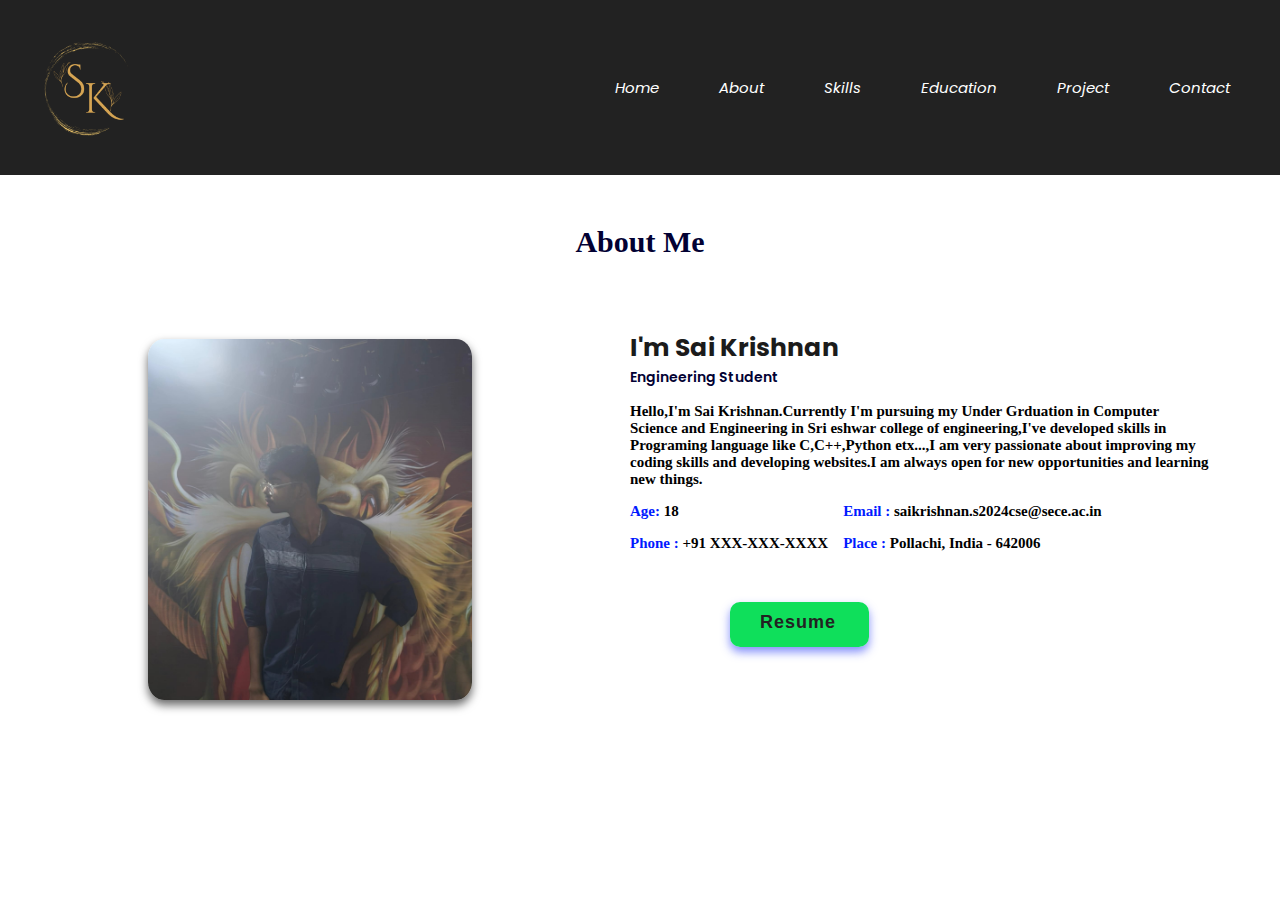
<file: about.html>
<!DOCTYPE html>
<html lang="en">
<head>
    <meta charset="UTF-8">
    <meta name="viewport" content="width=device-width, initial-scale=1.0">
    <title>Sai's-About-Page</title>
    <link rel="shortcut icon" href="img/Logo.PNG" type="image/x-icon">
    <link href="https://unpkg.com/boxicons@2.1.4/css/boxicons.min.css" rel="stylesheet">
    <link rel="stylesheet" href="https://cdnjs.cloudflare.com/ajax/libs/font-awesome/5.15.3/css/all.min.css" integrity="sha512-iBBXm8fW90+nuLcSKlbmrPcLa0OT92xO1BIsZ+ywDWZCvqsWgccV3gFoRBv0z+8dLJgyAHIhR35VZc2oM/gI1w==" crossorigin="anonymous" referrerpolicy="no-referrer" />
    <link rel="stylesheet" href="asserts/css/about.css">
</head>
<body>
    <header id="head" class="head">
        <div class="logo">
            <img src="asserts/img/logo.png" alt="SaiKriz">
        </div>
        <nav id="nav-menu" class="nav-menu">
            <ul>
                <li style="font-size: 15px;"><a href="index.html">Home</a></li>
                <li style="font-size: 15px;"><a href="#about">About</a></li>
                <li style="font-size: 15px;"><a href="skill.html">Skills</a></li>
                <li style="font-size: 15px;"><a href="education.html">Education</a></li>
                <li style="font-size: 15px;"><a href="project.html">Project</a></li>
                <li style="font-size: 15px;"><a href="contact.html">Contact</a></li>
            </ul>
        </nav>
    </header>
    <section class="about" id="about">
        <h2 class="heading"><i class="fas fa-user-alt"></i> About <span>Me</span></h2>
        
        <div class="row">
    
        <div class="image">
            <img draggable="false" class="tilt" src="asserts/img/profile1.jpg" alt="">
        </div>
        <div class="content">
            <h3>I'm Sai Krishnan</h3>
            <span class="tag">Engineering Student</span>
            
            <p>Hello,I'm Sai Krishnan.Currently I'm pursuing my Under Grduation in Computer Science and Engineering in Sri eshwar college of engineering,I've developed skills in Programing language like C,C++,Python etx...,I am very passionate about improving my coding skills and developing websites.I am always open for new opportunities and learning new things. </p>
            
            <div class="box-container">
               <div class="box">
                  <p><span> Age: </span> 18</p>
                  <p><span> Phone : </span> +91 XXX-XXX-XXXX</p>
                </div> 
                <div class="box">
                  <p><span> Email : </span>saikrishnan.s2024cse@sece.ac.in</p>
                  <p><span> Place : </span> Pollachi, India - 642006</p>
                </div>
            </div>
            
            <div class="resumebtn">
                <a href="asserts/resume/SAI resume.pdf" target="_blank" class="btn"><span>Resume</span>
                    <i class="fas fa-chevron-right"></i>
                </a>
            </div>
    
        </div>
        </div>
    </section>
</body>
</html>
</file>
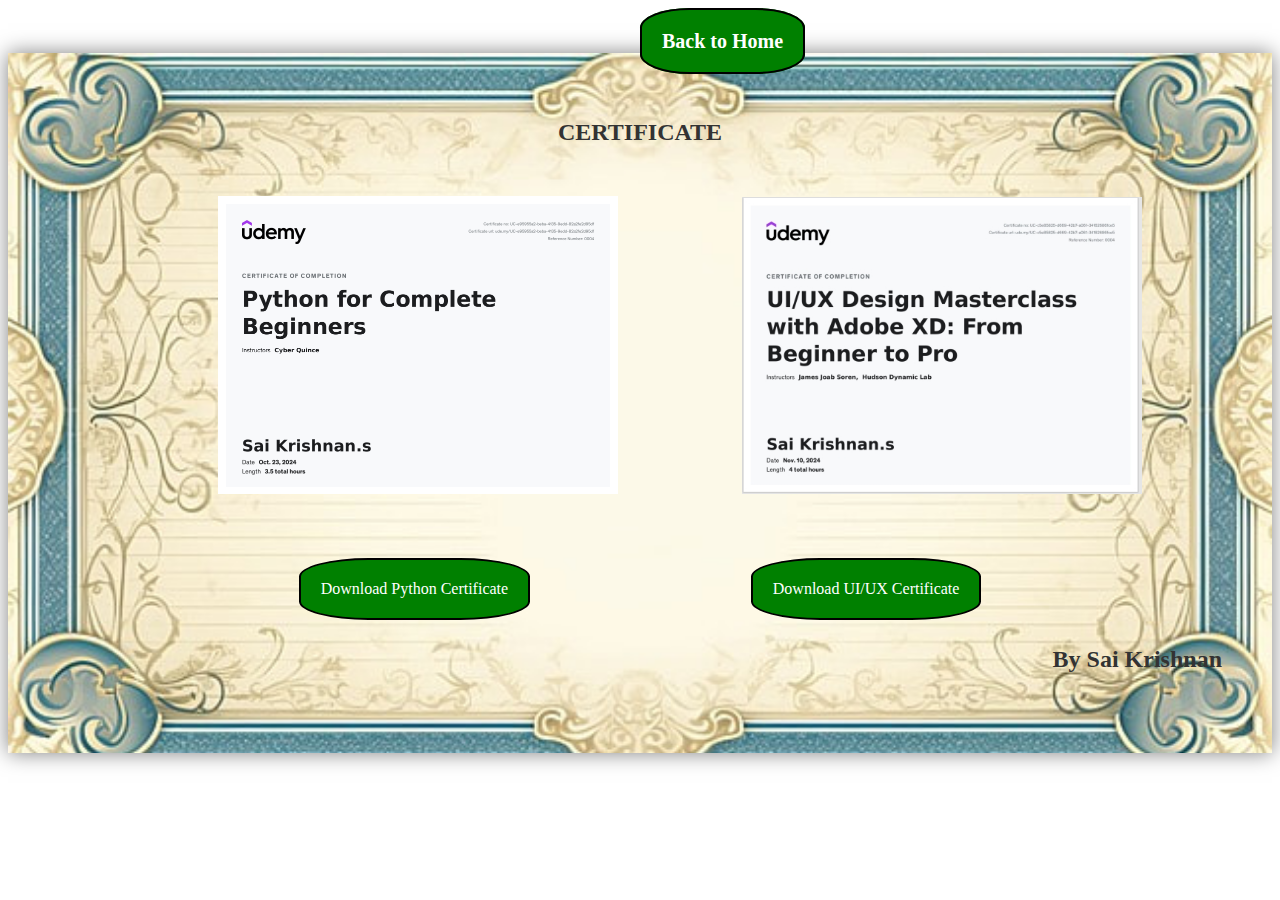
<file: certificate.html>
<!DOCTYPE html>
<html lang="en">
<head>
    <meta charset="UTF-8">
    <meta name="viewport" content="width=device-width, initial-scale=1.0">
    <title>Certificate</title>
    <link rel="stylesheet" href="certificate.css">
</head>
<body>
    <div class="back-button">
        <a href="index.html">Back to Home</a>
    </div>
    <div class="certificate">
        <h1>CERTIFICATE</h1>
        <div class="certificate-content">
            <div class="certificate-image">
                <img src="img/Python.jpg" alt="Python">
                <img src="img/UI-UX.jpeg" alt="UI-UX">
            </div>
            <div class="downloard-button">
                <a href="pdf/python-certificate.pdf" download>Download Python Certificate</a>
                <a href="pdf/UI-UX.pdf" download>Download UI/UX Certificate</a>
            </div>
        </div>
        <div class="sign">
            <h1>By Sai Krishnan</h1>
        </div>
    </div>
</body>
</html>
</file>
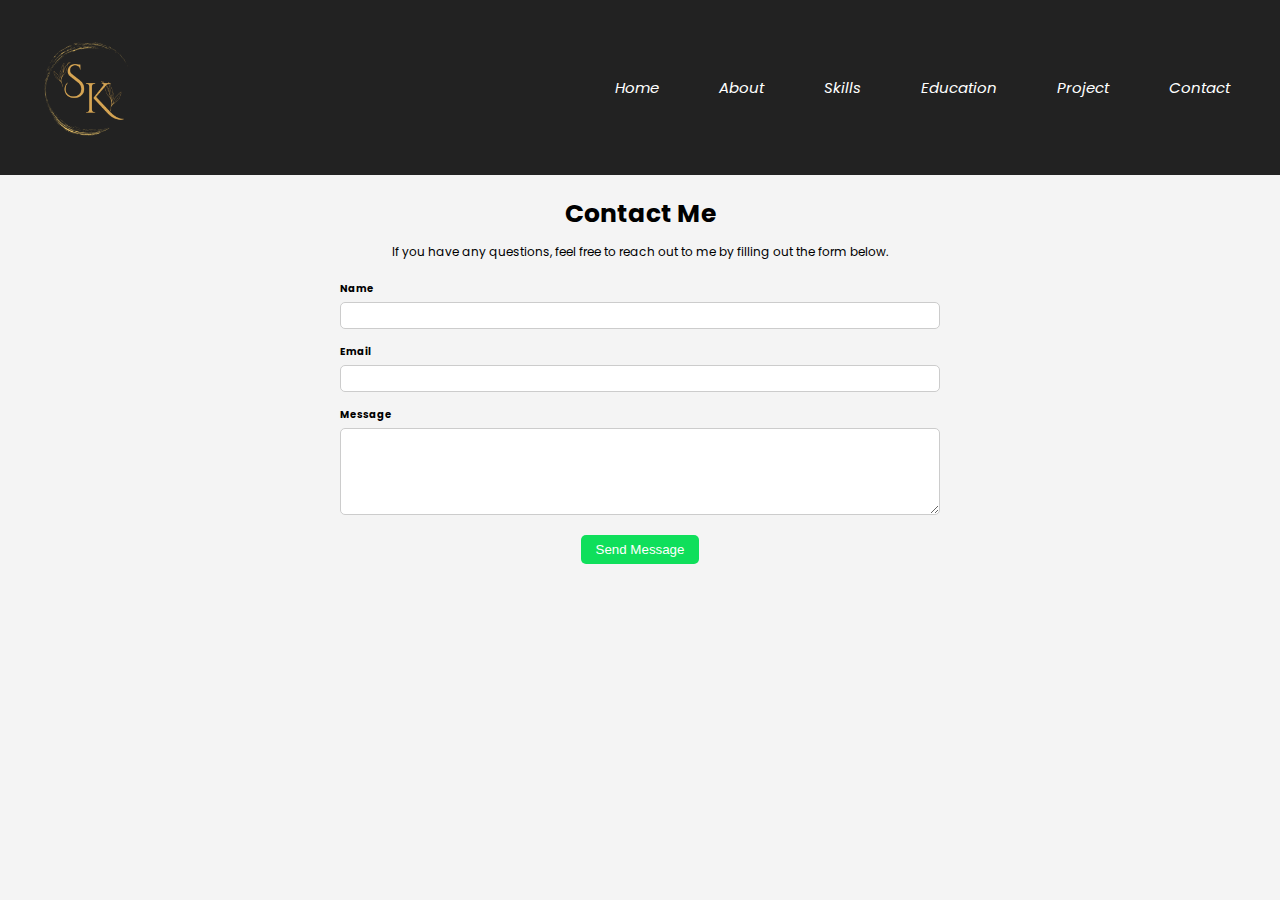
<file: contact.html>
<!DOCTYPE html>
<html lang="en">
<head>
    <meta charset="UTF-8">
    <meta name="viewport" content="width=device-width, initial-scale=1.0">
    <title>Sai's-About-Page</title>
    <link rel="shortcut icon" href="img/Logo.PNG" type="image/x-icon">
    <link href="https://unpkg.com/boxicons@2.1.4/css/boxicons.min.css" rel="stylesheet">
    <link rel="stylesheet" href="https://cdnjs.cloudflare.com/ajax/libs/font-awesome/5.15.3/css/all.min.css" integrity="sha512-iBBXm8fW90+nuLcSKlbmrPcLa0OT92xO1BIsZ+ywDWZCvqsWgccV3gFoRBv0z+8dLJgyAHIhR35VZc2oM/gI1w==" crossorigin="anonymous" referrerpolicy="no-referrer" />
    <link rel="stylesheet" href="asserts/css/contact.css">
</head>
<body>
    <header id="head" class="head">
        <div class="logo">
            <img src="asserts/img/logo.png" alt="SaiKriz">
        </div>
        <nav id="nav-menu" class="nav-menu">
            <ul>
                <li style="font-size: 15px;"><a href="index.html">Home</a></li>
                <li style="font-size: 15px;"><a href="about.html">About</a></li>
                <li style="font-size: 15px;"><a href="skill.html">Skills</a></li>
                <li style="font-size: 15px;"><a href="education.html">Education</a></li>
                <li style="font-size: 15px;"><a href="project.html">Project</a></li>
                <li style="font-size: 15px;"><a href="#contact">Contact</a></li>
            </ul>
        </nav>
    </header>
    
    <main>
        <section class="contact">
            <h2>Contact Me</h2>
            <p>If you have any questions, feel free to reach out to me by filling out the form below.</p>
            <form action="submit_form.php" method="post">
                <div class="form-group">
                    <label for="name">Name</label>
                    <input type="text" id="name" name="name" required>
                </div>
                <div class="form-group">
                    <label for="email">Email</label>
                    <input type="email" id="email" name="email" required>
                </div>
                <div class="form-group">
                    <label for="message">Message</label>
                    <textarea id="message" name="message" rows="5" required></textarea>
                </div>
                <button type="submit" class="btn">Send Message</button>
            </form>
        </section>
    </main>
</body>
</html>
</file>
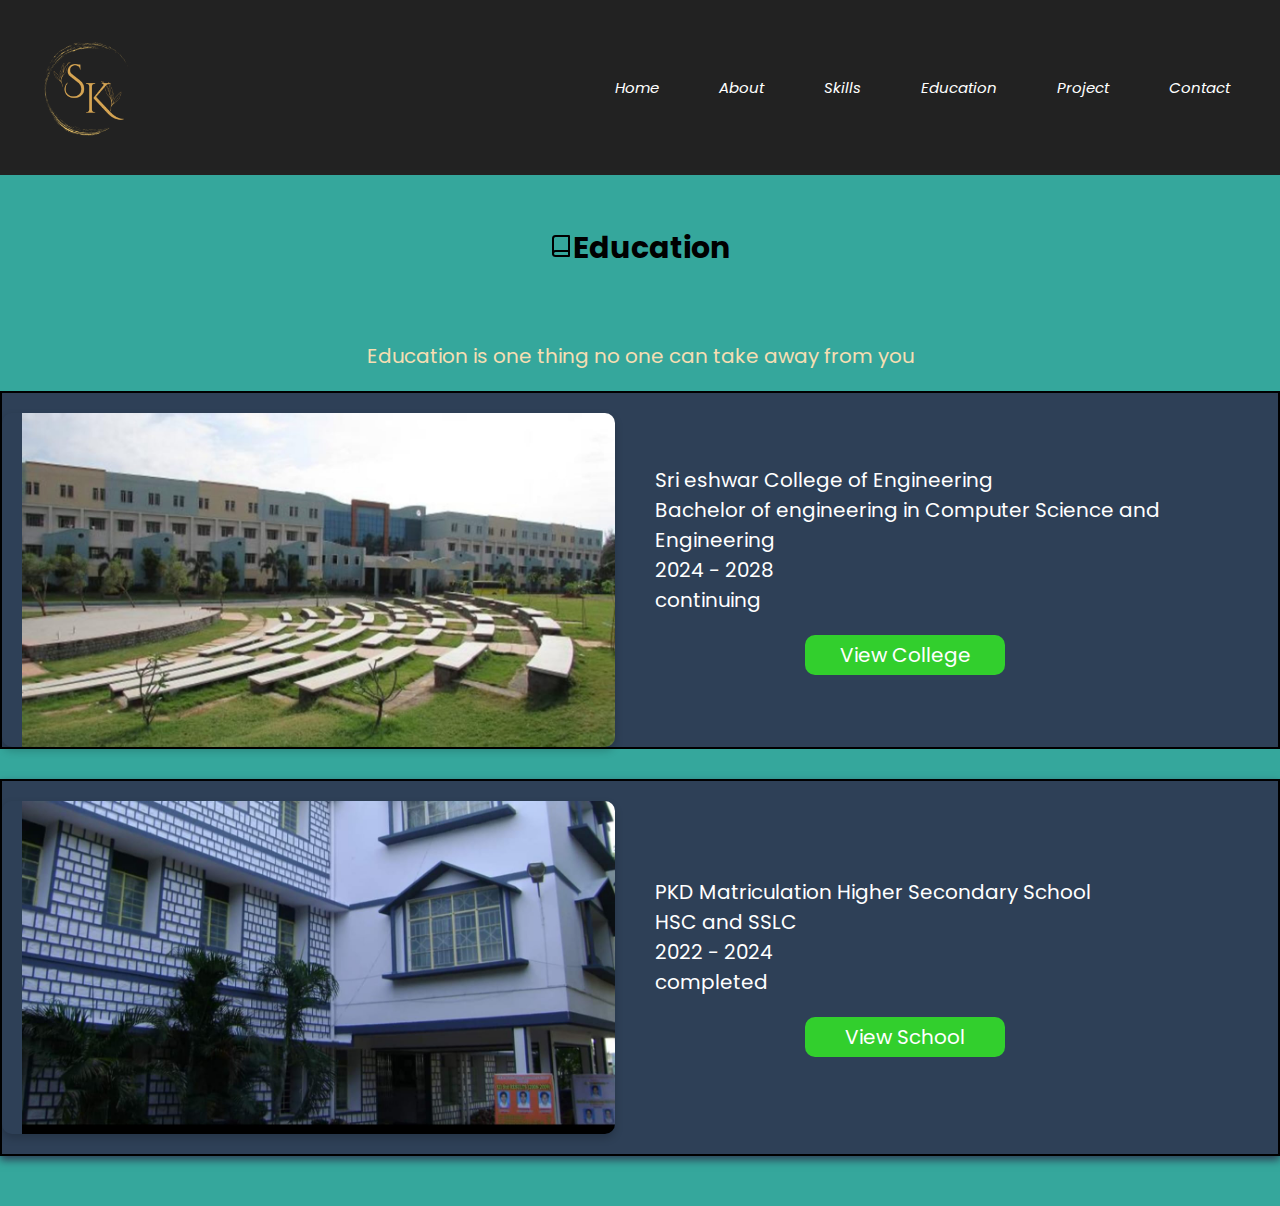
<file: education.html>
<!DOCTYPE html>
<html lang="en">
<head>
    <meta charset="UTF-8">
    <meta name="viewport" content="width=device-width, initial-scale=1.0">
    <title>Education-Page</title>
    <link rel="stylesheet" href="asserts/css/education.css">
</head>
<body>
    <header id="head" class="head">
        <div class="logo">
            <img src="asserts/img/logo.png" alt="SaiKriz">
        </div>
        <nav id="nav-menu" class="nav-menu">
            <ul>
                <li style="font-size: 15px;"><a href="index.html">Home</a></li>
                <li style="font-size: 15px;"><a href="about.html">About</a></li>
                <li style="font-size: 15px;"><a href="skill.html">Skills</a></li>
                <li style="font-size: 15px;"><a href="#education">Education</a></li>
                <li style="font-size: 15px;"><a href="project.html">Project</a></li>
                <li style="font-size: 15px;"><a href="contact.html">Contact</a></li>
            </ul>
        </nav>
    </header>
    <section id="education" class="education">
        <h2 class="heading" style="padding: 50px; text-align: center;"><i class="fas fa-graduation-cap"></i> <svg class="feather feather-book" fill="none" height="24" stroke="currentColor" stroke-linecap="round" stroke-linejoin="round" stroke-width="2" viewBox="0 0 24 24" width="24" xmlns="http://www.w3.org/2000/svg"><path d="M4 19.5A2.5 2.5 0 0 1 6.5 17H20"/><path d="M6.5 2H20v20H6.5A2.5 2.5 0 0 1 4 19.5v-15A2.5 2.5 0 0 1 6.5 2z"/></svg>Education</h2>
        <p style="padding: 20px; text-align: center; color: wheat;">Education is one thing no one can take away from you</p>
        <div class="education-content">
            <div class="college">           
                 <img src="asserts/img/college.jpg" alt="Sri eshwar">
                <p>
                    Sri eshwar College of Engineering <br> Bachelor of engineering in Computer Science and Engineering
                    <br>2024 - 2028
                   <br> continuing
                   <br><a href="https://sece.ac.in/" target="_blank">View College</a>
                </p>
                
            </div>
                <br><div class="school">            
                    <img src="asserts/img/school.jpg" alt="PKD">
                    <p class="pa">PKD Matriculation Higher Secondary School <br>HSC and SSLC   <br>2022 - 2024
                       <br> completed
                    <br><a href="https://www.justdial.com/Pollachi/PKD-Matric-Higher-Secondary-School-Achipatti/9999P4259-4259-170925193949-D9S8_BZDET" target="_blank">View School</a></p>
                </div>
        </div>
    </section>
</body>
</html>
</file>
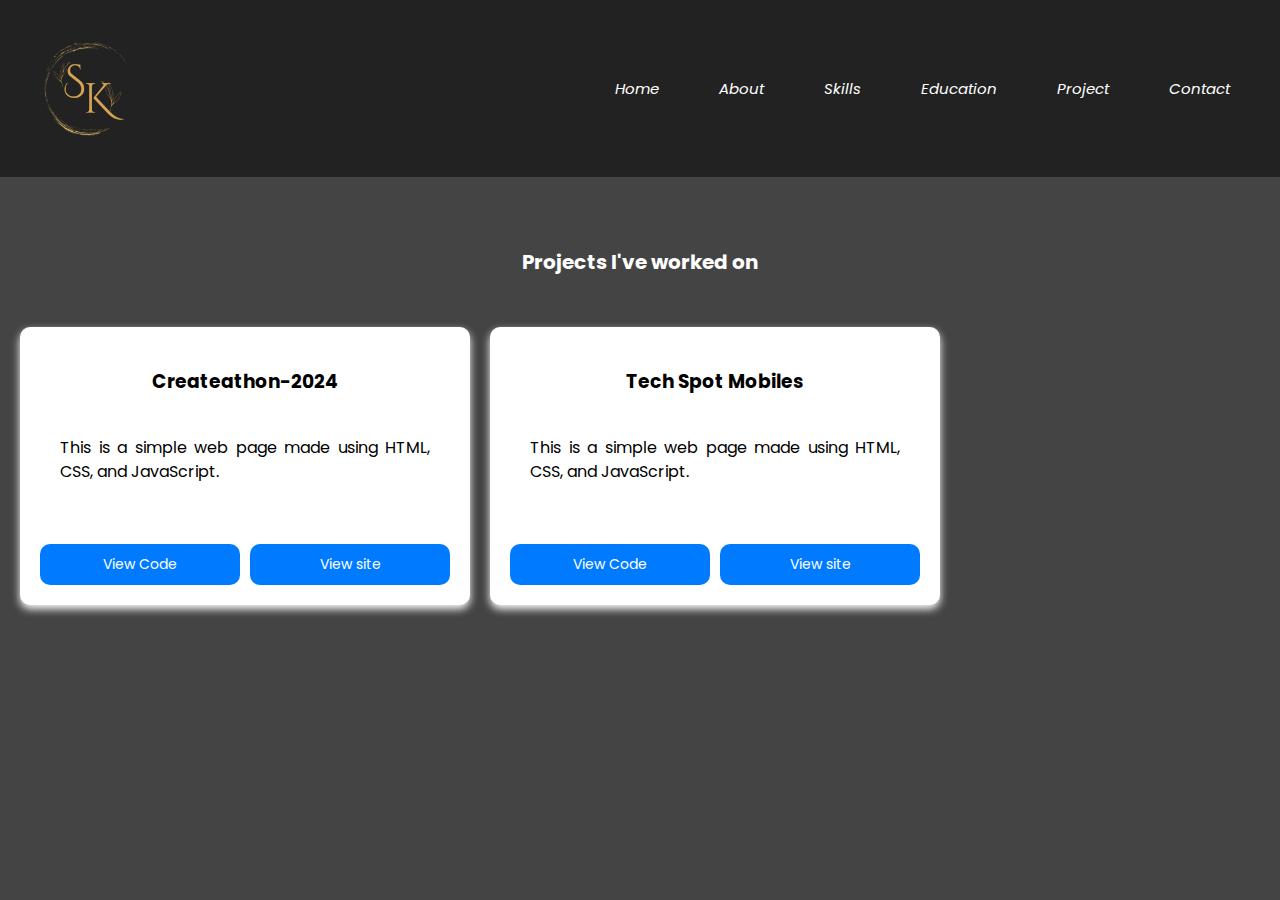
<file: project.html>
<!DOCTYPE html>
<html lang="en">
    <head>
        <title>Sai's-Project-Page</title>
        <meta charset="UTF-8">
        <meta name="viewport" content="width=device-width, initial-scale=1">
        <link href="asserts/css/project.css" rel="stylesheet">
    </head>
    <body>
        <header id="head" class="head">
            <div class="logo">
                <img src="asserts/img/logo.png" alt="SaiKriz">
            </div>
            <nav id="nav-menu" class="nav-menu">
                <ul>
                    <li style="font-size: 15px;"><a href="index.html">Home</a></li>
                    <li style="font-size: 15px;"><a href="about.html">About</a></li>
                    <li style="font-size: 15px;"><a href="skill.html">Skills</a></li>
                    <li style="font-size: 15px;"><a href="education.html">Education</a></li>
                    <li style="font-size: 15px;"><a href="#project">Project</a></li>
                    <li style="font-size: 15px;"><a href="contact.html">Contact</a></li>
                </ul>
            </nav>
        </header>
        <section class="project" id="project">
            <h2 class="heading" style="padding: 50px;"><i class="fas fa-code"></i> Projects <span>I've worked on</span></h2>
            <div class="project-content">
                <div class="project-item">
                    <div class="project-description">
                        <h3>Createathon-2024</h3>
                        <p>This is a simple web page made using HTML, CSS, and JavaScript.</p>
                        <div class="btn">
                          <a href="https://github.com/saikriz898/Createathon-2024" target="_blank">View Code</a>
                          <a href="https://createathon.github.io/Createathon2024/">View site</a>
                        </div>
                    </div>
                  </div>
              <div class="project-item">
                  <div class="project-description">
                      <h3>Tech Spot Mobiles</h3>
                      <p>This is a simple web page made using HTML, CSS, and JavaScript.</p>
                      <div class="btn">
                        <a href="https://github.com/saikriz898/E-commerse.git"target="_blank">View Code</a>
                        <a href="https://saikriz898.github.io/E-commerse/">View site</a>
                      </div>
                  </div>
              </div>
          </div>
          </section>
    </body>
</html>
</file>
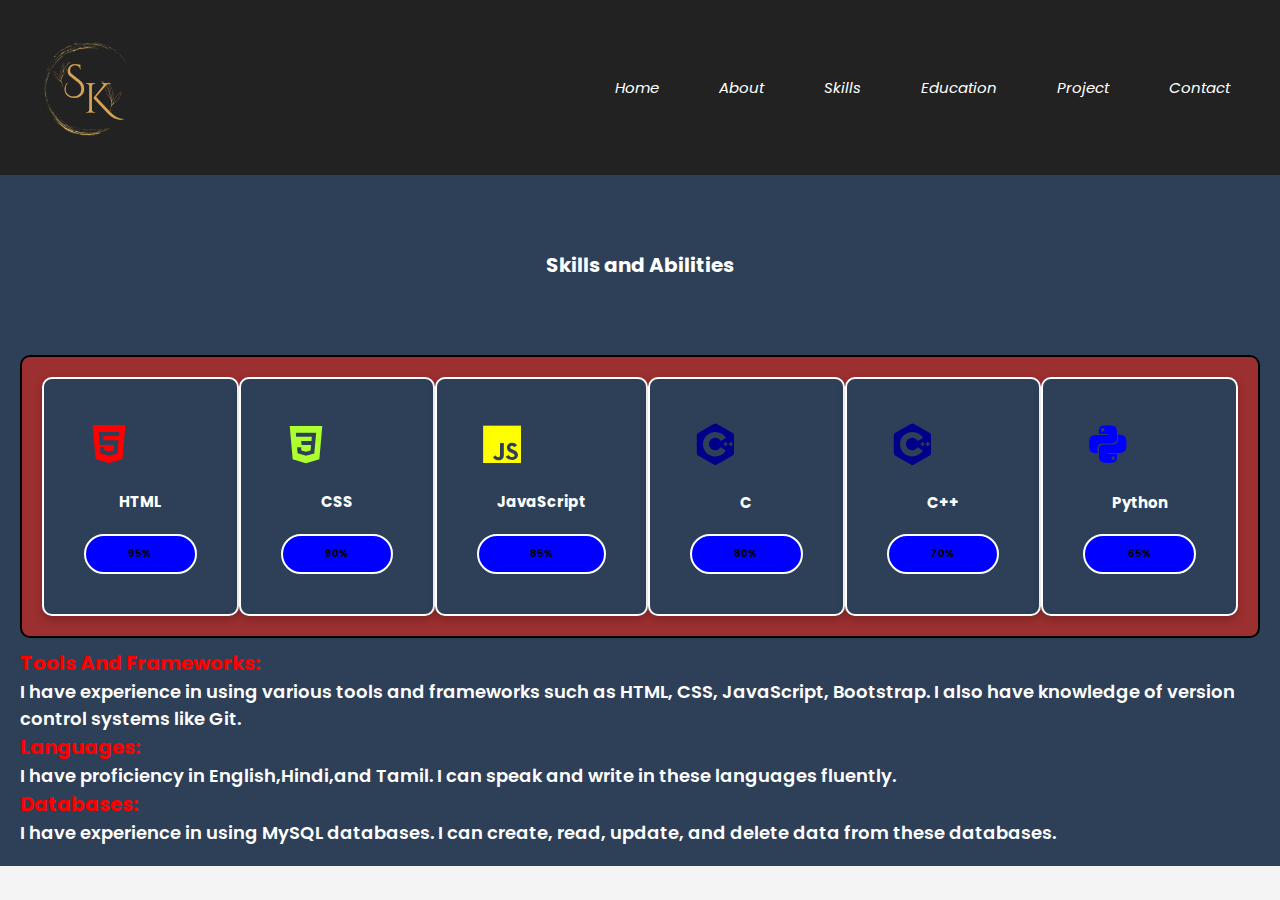
<file: skill.html>
<!DOCTYPE html>
<html lang="en">
<head>
    <meta charset="UTF-8">
    <meta name="viewport" content="width=device-width, initial-scale=1.0">
    <title>Sai's-Skill-Page</title>
    <link rel="shortcut icon" href="img/Logo.PNG" type="image/x-icon">
    <link href="https://unpkg.com/boxicons@2.1.4/css/boxicons.min.css" rel="stylesheet">
    <link rel="stylesheet" href="https://cdnjs.cloudflare.com/ajax/libs/font-awesome/5.15.3/css/all.min.css" integrity="sha512-iBBXm8fW90+nuLcSKlbmrPcLa0OT92xO1BIsZ+ywDWZCvqsWgccV3gFoRBv0z+8dLJgyAHIhR35VZc2oM/gI1w==" crossorigin="anonymous" referrerpolicy="no-referrer" />
    <link rel="stylesheet" href="asserts/css/skills.css">
</head>
<body>
    <header id="head" class="head">
        <div class="logo">
            <img src="asserts/img/logo.png" alt="SaiKriz">
        </div>
        <nav id="nav-menu" class="nav-menu">
            <ul>
                <li style="font-size: 15px;"><a href="index.html">Home</a></li>
                <li style="font-size: 15px;"><a href="about.html">About</a></li>
                <li style="font-size: 15px;"><a href="#skills">Skills</a></li>
                <li style="font-size: 15px;"><a href="education.html">Education</a></li>
                <li style="font-size: 15px;"><a href="project.html">Project</a></li>
                <li style="font-size: 15px;"><a href="contact.html">Contact</a></li>
            </ul>
        </nav>
    </header>
    <section id="skills" class="skills">
        <h2 class="heading"><i class="fas fa-laptop-code"></i> Skills and <span>Abilities</span></h2>
        <div class="progress-bar">
                <div class="progress-bar-item">
                    <div class="bx bxl-html5">
                    </div>
                    <div class="progress-bar-title">HTML</div>
                    <div class="progress-bar-percentage">95%</div>
                </div>
                <div class="progress-bar-item">
                    <div class="bx bxl-css3">
                    </div>
                    <div class="progress-bar-title">CSS</div>
                    <div class="progress-bar-percentage">90%</div>                    
                </div>
                <div class="progress-bar-item">
                    <div class="bx bxl-javascript">
                        <i class=""></i>
                    </div>
                    <div class="progress-bar-title">JavaScript</div>
                    <div class="progress-bar-percentage">85%</div>
                </div>
                <div class="progress-bar-item">
                    <div class="icon">
                        <i class="bx bxl-c-plus-plus"></i>
                    </div>
                    <div class="progress-bar-title">C</div>
                    <div class="progress-bar-percentage">80%</div>
                </div>
                <div class="progress-bar-item">
                    <div class="icon">
                        <i class="bx bxl-c-plus-plus"></i>
                    </div>
                    <div class="progress-bar-title">C++</div>
                    <div class="progress-bar-percentage">70%</div>
                </div>
                <div class="progress-bar-item">
                    <div class="icon">
                        <i class="bx bxl-python"></i>
                    </div>
                    <div class="progress-bar-title">Python</div>
                    <div class="progress-bar-percentage">65%</div>
                </div>
            </div>
            <div class="skills-content">
                <h3>Tools And Frameworks:</h3>
                <p>I have experience in using various tools and frameworks such as HTML, CSS, JavaScript, Bootstrap. I also have knowledge of version control systems like Git.</p>
                <h3>Languages:</h3>
                <p>I have proficiency in English,Hindi,and Tamil. I can speak and write in these languages fluently.</p>
                <h3>Databases:</h3>
                <p>I have experience in using MySQL databases. I can create, read, update, and delete data from these databases.</p>
            </div>
    </section>
</body>
</html>
</file>
<file: asserts/css/about.css>
@import url("https://fonts.googleapis.com/css2?family=Poppins:ital,wght@0,100;0,200;0,300;0,400;0,500;0,600;0,700;0,800;0,900;1,100;1,200;1,300;1,400;1,500;1,600;1,700;1,800;1,900&display=swap");
*{
    margin: 0;
    scroll-behavior: smooth;
    padding: 0;
    box-sizing: border-box;
}
html {
  font-size: 62.5%;
  overflow-x: hidden;
  scroll-behavior: smooth;
}
body{
    font-family: 'Poppins', sans-serif;
    background: rgb(255, 255, 255);
}
/*header*/
header{
    display: flex;
    justify-content: space-between;
    align-items: center;
    padding: 10px 20px;
    background-color: #222;
    position: relative;
}
.toggle-button{
    display: none;
}
header img{ 
    width: 150px;
    height: auto;
}
nav ul{
    display: flex;
    justify-content: space-between;
    list-style: none;
}
nav ul li {
    margin: 0 10px;
    position: relative;
}
nav ul li a{
    color: white;
    text-decoration: none;
    transition: color 0.3s;
    cursor: pointer;
    position: relative;
    z-index: 1;
    padding: 10px 20px;
    font-style: italic;
}
nav ul li a:hover::after{
    content: '';
    position: absolute;
    width: 100%;
    height: 2px;
    background-color: white;
    bottom: -5px;
    left: 0;
    z-index: -1;
    transition: width 0.3s;
}
nav ul li a:hover {
    transition: color 0.3s;
}

@media (max-width: 768px) {
    header {
        flex-direction: column;
    }
    nav ul {
        flex-direction: row;
        font-size: 10px;
    }
    nav ul li {
        width: 100%;
    }
    nav ul li a {
        padding: 10px;
        width: 100%;
        display: block;
        font-size: 12px;
    }
    nav ul.show {
        display: flex;
    }
    nav ul li a:hover::after{
      content: '';
      position: absolute;
      width: 100%;
      height: 2px;
      background-color: white;
      bottom: -5px;
      left: 0;
      z-index: -1;
      transition: width 0.3s;
  }
}
.about {
    background: rgb(255, 255, 255);
  }
  .heading {
    text-align: center;
    margin-top: 5rem;
    font-size: 3rem;
    font-family: "Nunito";
    font-weight: 600;
    color: #020133;
  }
  .about .row {
    display: flex;
    flex-direction: row;
    gap: 2rem;
    flex-wrap: wrap;
    padding: 4rem;
  }
  .about .row .image {
    text-align: center;
    flex: 1 1 35rem;
  }
  .about .row .image img {
    margin: 4rem;
    width: 60%;
    height: auto;
    border-radius: 5%;
    box-shadow: 0 5px 10px rgba(0, 0, 0, 0.6);
    transition: 0.3s;
  }

  .about .row .content {
    flex: 1 1 45rem;
    padding: 3rem;
  }
  .about .row .content h3 {
    color: rgb(27, 27, 27);
    font-size: 2.5rem;
  }
  .about .row .content .tag {
    font-size: 1.4rem;
    color: #020133;
    font-weight: 600;
    margin-top: 1rem;
  }
  .about .row .content p {
    font-size: 1.5rem;
    margin-top: 1.5rem;
    font-family: "Nunito";
    font-weight: 600;
    text-transform: none;
  }
  .about .row .content .box-container {
    display: flex;
    flex-wrap: wrap;
    gap: 1.5rem;
    font-family: "Nunito";
    font-weight: 600;
  }
  .about .row .content .box-container .box p {
    text-transform: none;
  }
  .about .row .content .box-container .box p span {
    color: #011aff;
  }
  .resumebtn {
    margin-top: 6rem;
    margin-left: 10rem;
  }
  .resumebtn .btn {
    padding: 1.7rem 3rem;
    border-radius: 0.5em;
    transition: 0.3s;
    color: #222;
    border-radius: 10px;
    text-decoration: none;
    background: #0fdf5b;
    box-shadow: 0px 5px 10px rgba(48, 68, 247, 0.6);
    font-family: "Nunito", sans-serif;
  }
  .resumebtn .btn span {
    font-weight: 600;
    font-size: 1.8rem;
    letter-spacing: 0.1rem;
  }
  .resumebtn .btn i {
    margin-left: 0.3rem;
    font-size: 1.2rem;
    transition: 0.3s;
  }
  .resumebtn .btn:hover {
    background: #1a047e;
    color: #fff;
  }
  .resumebtn .btn:hover i {
    transform: translateX(5px);
  }
  @media (max-width: 1200px) {
    .about .row {
        padding: 2rem;
    }
    .about .row .image img {
        width: 25rem;
    }
    .resumebtn {
        margin-left: 5rem;
    }
}

@media (max-width: 768px) {
    .heading {
        font-size: 2.5rem;
    }
    .about .row {
        flex-direction: column;
        padding: 2rem;
    }
    .about .row .image img {
        width:100%;
        margin: 2rem auto;
    }
    .about .row .content {
        padding: 2rem;
    }
    .resumebtn {
        margin-left: 0;
        text-align: center;
    }
}

@media (max-width: 480px) {
    .heading {
        font-size: 2rem;
    }
    .about .row .image img {
        width: 15rem;
    }
    .about .row .content h3 {
        font-size: 2rem;
    }
    .about .row .content p {
        font-size: 1.2rem;
    }
    .resumebtn .btn {
        padding: 1.2rem 2rem;
    }
    .resumebtn .btn span {
        font-size: 1.5rem;
    }
}
</file>
<file: certificate.css>
.certificate{
    background-image: url(img/certificate.bg.jpeg);
    background-size: cover;
    padding: 50px;
    color: white;
    text-align: center;
    box-shadow: 0px 0px 20px rgba(0,0,0,0.5);
}
.certificate h1{
    text-align: center;
    font-size: x-large;
    margin-bottom: 30px;
    font-weight: bold;
    color: #333;
}
.certificate-image img{
    width: 400px;
    margin: auto;
    display: inline;
    padding: 20px;
    padding-left: 100px;
}
.sign h1{
    text-align: right;
}
.back-button{
    margin-top: 30px;
    border: none;
    cursor: pointer;
    font-size: 20px;
    font-weight: bold;
    padding-left: 50%;
}
.back-button a{
    text-decoration: none;
    color: white;
    background-color: green;
    border: 2px solid black;
    border-radius: 30%;
    padding: 20px;
}
.back-button a:hover{
    background-color: red;
    color: white;
    border: 2px solid red;
    transition: 0.5s ease-in-out;
    box-shadow: 2px 2px 5px red;
}
.downloard-button{
    display: flex;
    justify-content: space-evenly;
    margin-top: 30px;
    padding: 10px 20px;
    border: none;
    cursor: pointer;
}
.downloard-button a{
    text-decoration: none;
    color: white;
    background-color: green;
    border: 2px solid black;
    border-radius: 30%;
    padding: 20px;
}
.downloard-button a:hover{
    background-color: red;
    color: white;
    border: 2px solid red;
    transition: 0.5s ease-in-out;
    box-shadow: 2px 2px 5px red;
}
@media (max-width:780px) {
    .certificate{
        padding: 20px;
    }
   .certificate-image img{
    width: 100%;
    margin: 0;
    padding: 0;
    }
    .back-button{
        padding-left: 0;
    }
}
</file>
<file: asserts/css/contact.css>
@import url("https://fonts.googleapis.com/css2?family=Poppins:ital,wght@0,100;0,200;0,300;0,400;0,500;0,600;0,700;0,800;0,900;1,100;1,200;1,300;1,400;1,500;1,600;1,700;1,800;1,900&display=swap");
*{
    margin: 0;
    scroll-behavior: smooth;
    padding: 0;
    box-sizing: border-box;
}
html {
    font-size: 62.5%;
    overflow-x: hidden;
    scroll-behavior: smooth;
  }
body{
    font-family: 'Poppins', sans-serif;
    background-color: #f4f4f4;
}
/*header*/
header{
    display: flex;
    justify-content: space-between;
    align-items: center;
    padding: 10px 20px;
    background-color: #222;
    position: relative;
}
.toggle-button{
    display: none;
}
header img{ 
    width: 150px;
    height: auto;
}
nav ul{
    display: flex;
    justify-content: space-between;
    list-style: none;
}
nav ul li {
    margin: 0 10px;
    position: relative;
}
nav ul li a{
    color: white;
    text-decoration: none;
    transition: color 0.3s;
    cursor: pointer;
    position: relative;
    z-index: 1;
    padding: 10px 20px;
    font-style: italic;
}
nav ul li a:hover::after{
    content: '';
    position: absolute;
    width: 100%;
    height: 2px;
    background-color: white;
    bottom: -5px;
    left: 0;
    z-index: -1;
    transition: width 0.3s;
}
nav ul li a:hover {
    transition: color 0.3s;
}

@media (max-width: 768px) {
    header {
        flex-direction: column;
    }
    nav ul {
        flex-direction: row;
        font-size: 10px;
    }
    nav ul li {
        width: 100%;
    }
    nav ul li a {
        padding: 10px;
        font-size: 12px;
        width: 100%;
        display: block;
    }
    nav ul.show {
        display: flex;
    }
}
main {
    padding: 20px;
}

.contact {
    max-width: 600px;
    margin: 0 auto;
    text-align: center;
}

.contact h2 {
    font-size: 2.5rem;
    margin-bottom: 1rem;
}

.contact p {
    font-size: 1.2rem;
    margin-bottom: 2rem;
}

.form-group {
    margin-bottom: 1.5rem;
    text-align: left;
}

.form-group label {
    display: block;
    margin-bottom: 0.5rem;
    font-weight: bold;
}

.form-group input,
.form-group textarea {
    width: 100%;
    padding: 0.5rem;
    border: 1px solid #ccc;
    border-radius: 5px;
}

.btn {
    padding: 0.7rem 1.5rem;
    background-color: #0fdf5b;
    color: white;
    border: none;
    border-radius: 5px;
    cursor: pointer;
    transition: background-color 0.3s;
}

.btn:hover {
    background-color: #1a047e;
}
</file>
<file: asserts/css/education.css>
@import url("https://fonts.googleapis.com/css2?family=Poppins:ital,wght@0,100;0,200;0,300;0,400;0,500;0,600;0,700;0,800;0,900;1,100;1,200;1,300;1,400;1,500;1,600;1,700;1,800;1,900&display=swap");
*{
    margin: 0;
    scroll-behavior: smooth;
    padding: 0;
    box-sizing: border-box;
}
html {
    font-size: 62.5%;
    overflow-x: hidden;
    scroll-behavior: smooth;
  }
body{
    font-family: 'Poppins', sans-serif;
    background-color: #f4f4f4;
}
/*header*/
header{
    display: flex;
    justify-content: space-between;
    align-items: center;
    padding: 10px 20px;
    background-color: #222;
    position: relative;
}
.toggle-button{
    display: none;
}
header img{ 
    width: 150px;
    height: auto;
}
nav ul{
    display: flex;
    justify-content: space-between;
    list-style: none;
}
nav ul li {
    margin: 0 10px;
    position: relative;
}
nav ul li a{
    color: white;
    text-decoration: none;
    transition: color 0.3s;
    cursor: pointer;
    position: relative;
    z-index: 1;
    padding: 10px 20px;
    font-style: italic;
}
nav ul li a:hover::after{
    content: '';
    position: absolute;
    width: 100%;
    height: 2px;
    background-color: white;
    bottom: -5px;
    left: 0;
    z-index: -1;
    transition: width 0.3s;
}
nav ul li a:hover {
    transition: color 0.3s;
}

@media (max-width: 768px) {
    header {
        flex-direction: column;
    }
    nav ul {
        flex-direction: row;
        font-size: 10px;
    }
    nav ul li {
        width: 100%;
    }
    nav ul li a {
        padding: 10px;
        font-size: 12px;
        width: 100%;
        display: block;
    }
    nav ul.show {
        display: flex;
    }
}
.education{
    background-color: #35A79C;
    padding-bottom: 50px;
    font-size: 20px;
  }
  
  .college{
    display: grid;
    grid-template-columns: repeat(2,1fr);
    border: 2px solid black;
    align-items: center;
    background-color: #2E4057;
    color: white;
    padding-right: 50px;
  }
  .college img{
    width: 100%;
    height: auto;
    border-radius: 10px;
    transition: 0.5s ease-in-out;
    box-shadow: 0 4px 8px 0 rgba(0, 0, 0, 0.2);
    margin-top: 20px;
    padding-left: 20px;
  }
  .college p{
    margin-left: 40px;
    font-size: 20px;
  }
  .college a{
    background-color: rgb(50, 207, 45);
    margin-left: 150px;
    color: white;
    padding: 5px 20px;
    width: 200px;
    border-radius: 5px;
    text-decoration: none;
    margin-top: 20px;
    display: inline-block;
    transition: 0.5s ease-in-out;
    cursor: pointer;
    text-align: center;
    border-radius: 10px;
  }
  .college a:hover{
    background-color: red;
    transition: 0.5s ease-in-out;
  }
  .school{
    display: grid;
    grid-template-columns: repeat(2,1fr);
    border: 2px solid black;
    align-items: center;
    background-color: #2E4057;
    box-shadow: 0 4px 8px 0 #2E4057;
    color: white;
    padding-right: 50px;
  }
  .school img{
    width: 100%;
    height: auto;
    border-radius: 10px;
    transition: 0.5s ease-in-out;
    box-shadow: 0 4px 8px 0 rgba(0, 0, 0, 0.2);
    margin-top: 20px;
    margin-bottom: 20px;
    padding-left: 20px;
  }
  .school p{
    margin-left: 40px;
    font-size: 20px;
  }
  
  .school a{
    background-color: rgb(50, 207, 45);
    margin-left: 150px;
    color: white;
    padding: 5px 20px;
    width: 200px;
    border-radius: 5px;
    text-decoration: none;
    margin-top: 20px;
    display: inline-block;
    transition: 0.5s ease-in-out;
    cursor: pointer;
    text-align: center;
    border-radius: 10px;
  }
  .school a:hover{
    background-color: red;
    transition: 0.5s ease-in-out;
  }
  @media (min-width:0px) and (max-width:1024px) {
    .education{
      display: block;
      text-align: center;
      padding: 10px;
    }
    .college{
      display: block;
      text-align: center;
      padding: 20px;
    }
    .college img{
      width: 100%;
    }
    .college p{
      padding: 10px;
    }
    .college a{
      width: 100%;
    }
    .college a{
      width: 80%;
      margin-top: 10px;
    }
    .school{
      display: block;
      text-align: center;
      padding: 10px;
    }
    .school img{
      width: 100%;
    }
    .school p{
      padding: 10px;
    }
    .school a{
      width: 80%;
    }
  }
</file>
<file: asserts/css/project.css>
@import url("https://fonts.googleapis.com/css2?family=Poppins:ital,wght@0,100;0,200;0,300;0,400;0,500;0,600;0,700;0,800;0,900;1,100;1,200;1,300;1,400;1,500;1,600;1,700;1,800;1,900&display=swap");
*{
    margin: 0;
    scroll-behavior: smooth;
    padding: 0;
    box-sizing: border-box;
}
body{
    font-family: 'Poppins', sans-serif;
    background-color: #444;
}
/*header*/
header{
    display: flex;
    justify-content: space-between;
    align-items: center;
    padding: 10px 20px;
    background-color: #222;
    position: relative;
}
.toggle-button{
    display: none;
}
header img{ 
    width: 150px;
    height: auto;
}
nav ul{
    display: flex;
    justify-content: space-between;
    list-style: none;
}
nav ul li {
    margin: 0 10px;
    position: relative;
}
nav ul li a{
    color: white;
    text-decoration: none;
    transition: color 0.3s;
    cursor: pointer;
    position: relative;
    z-index: 1;
    padding: 10px 20px;
    font-style: italic;
}
nav ul li a:hover::after{
    content: '';
    position: absolute;
    width: 100%;
    height: 2px;
    background-color: white;
    bottom: -5px;
    left: 0;
    z-index: -1;
    transition: width 0.3s;
}
nav ul li a:hover {
    transition: color 0.3s;
}

@media (max-width: 768px) {
    header {
        flex-direction: column;
    }
    nav ul {
        flex-direction: row;
        font-size: 10px;
    }
    nav ul li {
        width: 100%;
    }
    nav ul li a {
        padding: 10px;
        font-size: 12px;
        width: 100%;
        display: block;
    }
    nav ul.show {
        display: flex;
    }
}
/*projects*/
section.project{
    background-color: #444;
    padding: 20px;
  }
   h2{
    text-align: center;
    color: white;
    font-size: 20px;
  }
  
  .project-content{
    display: grid;
    grid-template-columns: repeat(2,1fr);
    align-items: center;
    max-width: 100vh;
    gap: 20px;
  }
  .project-content h3{
    font: size 20px;
    padding: 20px;
    text-align: center;
    color: black;
  }
  .project-item p{
    padding: 20px;
    font: size 30px;
    line-height: 1.5;
    text-align: justify;
    background-color: white;
    color: black;
    transition: 0.5s ease-in-out;
    box-shadow: 0 4px 8px 0 white;
    margin-bottom: 20px;
    border-radius: 10px;
  }
  .btn {
    display: grid;
    grid-template-columns: repeat(2, 1fr);
    gap: 10px;
  }
  
  .btn a {
    display: block;
    padding: 10px;
    text-align: center;
    background-color: #007bff;
    color: white;
    text-decoration: none;
    border-radius: 10px;
    padding: 10px 20px;
    text-decoration: none;
    margin-top: 20px;
    transition: 0.5s ease-in-out;
    cursor: pointer;
    width: 200px;
    font-size: 14px;
    text-align: center;
  }
  
  .btn a:hover {
    background-color: rgb(94, 170, 106);
    transition: 0.5s ease-in-out;
  }
  .project-item{
    padding: 20px;
    background-color: white;
    color: black;
    border-radius: 10px;
    transition: 0.5s ease-in-out;
    box-shadow: 0 4px 8px 0 white;
    margin-bottom: 20px;
    &:hover{
      transform: scale(1.05);
      box-shadow: 0 8px 16px 0 rgba(0, 0, 0, 0.2);
    }
  }
  
  @media (min-width:0px) and (max-width:1024px) {
    section.project{
      padding: 10px;
    }
   .project-content{
      display: block;
      text-align: center;
      padding: 20px;
    }
    .project-content img {
      width: 100%;
    }
    .project-content h3{
      padding: 10px;
    }
    .project-content p{
      padding: 10px;
    }
    .project-content a{
      width: 100%;
    }
    .project-item{
      padding: 10px;
    }
  }
</file>
<file: asserts/css/skills.css>
@import url("https://fonts.googleapis.com/css2?family=Poppins:ital,wght@0,100;0,200;0,300;0,400;0,500;0,600;0,700;0,800;0,900;1,100;1,200;1,300;1,400;1,500;1,600;1,700;1,800;1,900&display=swap");
*{
    margin: 0;
    scroll-behavior: smooth;
    padding: 0;
    box-sizing: border-box;
}
html {
    font-size: 62.5%;
    overflow-x: hidden;
    scroll-behavior: smooth;
  }
body{
    font-family: 'Poppins', sans-serif;
    background-color: #f4f4f4;
}
/*header*/
header{
    display: flex;
    justify-content: space-between;
    align-items: center;
    padding: 10px 20px;
    background-color: #222;
    position: relative;
}
.toggle-button{
    display: none;
}
header img{ 
    width: 150px;
    height: auto;
}
nav ul{
    display: flex;
    justify-content: space-between;
    list-style: none;
}
nav ul li {
    margin: 0 10px;
    position: relative;
}
nav ul li a{
    color: white;
    text-decoration: none;
    transition: color 0.3s;
    cursor: pointer;
    position: relative;
    z-index: 1;
    padding: 10px 20px;
    font-style: italic;
}
nav ul li a:hover::after{
    content: '';
    position: absolute;
    width: 100%;
    height: 2px;
    background-color: white;
    bottom: -5px;
    left: 0;
    z-index: -1;
    transition: width 0.3s;
}
nav ul li a:hover {
    transition: color 0.3s;
}

@media (max-width: 768px) {
    header {
        flex-direction: column;
    }
    nav ul {
        flex-direction: row;
        font-size: 10px;
    }
    nav ul li {
        width: 100%;
    }
    nav ul li a {
        padding: 10px;
        font-size: 12px;
        width: 100%;
        display: block;
    }
    nav ul.show {
        display: flex;
    }
}
/*skills*/
section.skills{
    background-color: #2E4057;
    padding: 20px;
  }
  
   h2{
    text-align: center;
    color: white;
  }
  .progress-bar{
    padding: 10px;
    margin-top: 20px;
  }
  .skills h2{
    font-size: 2rem;
    margin-bottom: 10px;
    text-align: center;
    padding: 55px;
  }
  .progress-bar{
    display: grid;
    grid-template-columns: repeat(6,1fr);
    padding: 20px;
    border-radius: 10px;
    margin-bottom: 10px;
    color: black;
    font-weight: bold;
    border: #000 2px solid;
    background-color: rgb(156, 47, 47);
    transition: 0.5s;
  }
  .progress-bar-item{
    display: grid;
    grid-template-columns: repeat(1,1fr);
    padding: 40px;
    color: white;
    background-color: #2E4057;
    border-radius: 10px;
    align-items: center;
    box-shadow: 0 4px 8px 0 rgba(0, 0, 0, 0.2);
    cursor: pointer;
    transition: 0.5s;
    border: 2px solid white;
    &:hover{
      transform: scale(1.05);
      box-shadow: 0 8px 16px 0 rgba(0, 0, 0, 0.2);
      background-color: darkgrey;
    }
  }
  div.progress-bar-title{
    padding: 20px;
    border-radius: 100px;
    font-size: 15px;
    text-align: center;
    font-weight: bold;
  }
  div.progress-bar-percentage{
    padding: 10px;
    color: yellow;
    background-color: blue;
    border-radius: 100px;
    text-align: center;
    color: black;
    font-weight: bold;
    border: 2px solid white;
  }
  .bxl-python{
    color:blue;
    font-size: 500%;
  }
  .bxl-c-plus-plus
  {
    font-size: 500%;
    color:darkblue;
  }
  .bxl-javascript{
    font-size: 500%;
    color:yellow;
  }
  .bxl-html5{
    font-size: 500%;
    color:red;
  }
  .bxl-css3{
    font-size: 500%;
    color:greenyellow;
  }
  .skills-content h3{
    font-size: 2rem;
    color: red;
  }
  .skills-content p{
    font-size: 1.8rem;
    font-weight: 600;
    color: white;
  }
  
  .progress-bar{
    flex-direction: row;
  }
  @media (min-width:0px) and (max-width:1024px) {
    .skills h2{
      font-size: 1.5rem;
    }
   .progress-bar{
      grid-template-columns: repeat(2,1fr);
      padding: 10px;
      border-radius: 10px;
    }
    .progress-bar-item{
      padding: 10px;
      color: white;
    }
    div.progress-bar-title{
      padding: 10px;
    }
    div.progress-bar-percentage{
      padding: 10px;
    }
    div.progress-bar-item{
      padding: 5px;
    }
    div.progress-bar-title{
      padding: 5px;
    }
    div.progress-bar-percentage{
      padding: 5px;
    }
    .skills-content{
      padding: 20px;
    }
    .skills-content h3{
      font-size: 1.2rem;
    }
    .skills-content p{
      font-size: 1rem;
    }
    .certificate-content{
      padding: 10px;
    }
    .certificate-content h3{
      font-size: 1rem;
    }
    .certificate-button{
      padding-left: 0;
    }
    .certificate-button a{
      width: 100%;
    }
  }
</file>
